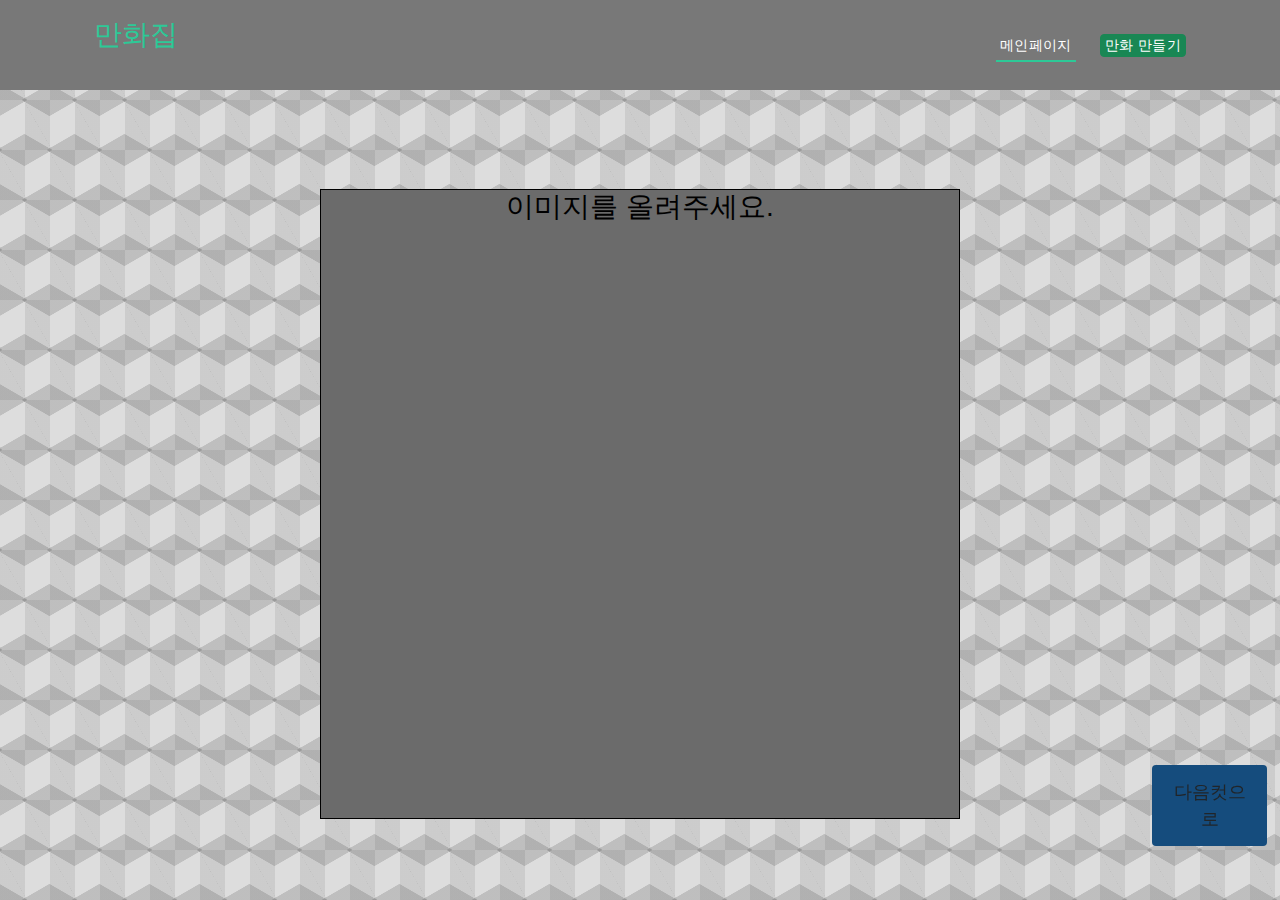
<file: src/main/resources/templates/cartoonMakePage.html>
<!DOCTYPE html>
<html lang="kr">
<head>
    <meta charset="UTF-8">

    <title>창작하는 곳</title>
    <link href="../static/assets/css/cartoonMake.css" rel="stylesheet">
    <link href="https://cdn.jsdelivr.net/npm/bootstrap@5.0.2/dist/css/bootstrap.min.css" rel="stylesheet">


    <!-- Vendor CSS Files -->
    <link href="../static/assets/vendor/aos/aos.css" rel="stylesheet">
    <link href="../static/assets/vendor/bootstrap/css/bootstrap.min.css" rel="stylesheet">
    <link href="../static/assets/vendor/bootstrap-icons/bootstrap-icons.css" rel="stylesheet">
    <link href="../static/assets/vendor/boxicons/css/boxicons.min.css" rel="stylesheet">
    <link href="../static/assets/vendor/glightbox/css/glightbox.min.css" rel="stylesheet">
    <link href="../static/assets/vendor/swiper/swiper-bundle.min.css" rel="stylesheet">

    <!-- Template Main CSS File -->
    <link href="../static/assets/css/style.css" rel="stylesheet">

</head>
<body>

<!-- ======= Header ======= -->
<header id="header" class="fixed-top d-flex align-items-center header-transparent">
    <div class="container d-flex justify-content-between align-items-center">

        <div id="logo">
            <a href="/main"><h3>만화집</h3></a>
            <!-- Uncomment below if you prefer to use a text logo -->
            <!--<h1><a href="index.html">Regna</a></h1>-->
        </div>

        <nav id="navbar" class="navbar">
            <ul>
                <li><a class="nav-link scrollto active" href="/main">메인페이지</a></li>
                <li><a class="nav-link scrollto btn btn-success" href="/cartoon/create">만화 만들기</a></li>
            </ul>
        </nav>

    </div>
</header><!-- End Header -->
<section id="createCut" class="make">
    <div class="backgroundImg" id="background">
        <h3 id="insertHelper" style="text-align: center;" class="text-black">이미지를 올려주세요.</h3>
    </div>
    <div onclick="nextCut()" class="nextButton">
        <button class="btn " style="height: inherit;width: inherit;background:#154c7d;font-size: large;" id="nextButton">다음컷으로</button>
    </div>
</section>
<div id="contextmenu" class="custom-context-menu" style="display: none;">
    <ul>
        <li onclick="createObject('nomal')">일반 말풍선</li>
        <li onclick="createObject('imagination')">상상 말풍선</li>
        <li onclick="createObject('surprised')">놀람 말풍선</li>
        <li onclick="createObject('boom')">폭발 말풍선</li>
    </ul>
</div>
<div style="height: 200px;width: 500px; background: #b8e48e; border-radius: 10px; z-index: 6;position: absolute;top: 50%; left: 50%; transform: translate(-50%,-50%); border: solid"
     class="flex-lg-12" id="ro" hidden>
    <input type="text" placeholder="제목을 입력하세요" id="title">
    <button class="btn-primary"
            style="height: 75px;width: 150px; position: absolute; top : 50% ;left: 50%;transform: translate(-50%,-50%); border-radius: 20px;font-size: 24px"
            onclick="sendTitle()">전송
    </button>
</div>

</div>

<script src="../static/assets/js/main.js"></script>
<script src="../static/assets/js/cartoonMakeIndex.js"></script>

<!-- Vendor JS Files -->
<script src="../static/assets/vendor/purecounter/purecounter.js"></script>
<script src="../static/assets/vendor/aos/aos.js"></script>
<script src="../static/assets/vendor/bootstrap/js/bootstrap.bundle.min.js"></script>
<script src="../static/assets/vendor/glightbox/js/glightbox.min.js"></script>
<script src="../static/assets/vendor/isotope-layout/isotope.pkgd.min.js"></script>
<script src="../static/assets/vendor/swiper/swiper-bundle.min.js"></script>
<script src="../static/assets/vendor/php-email-form/validate.js"></script>

<!-- Template Main JS File -->

</body>
</html>
</file>
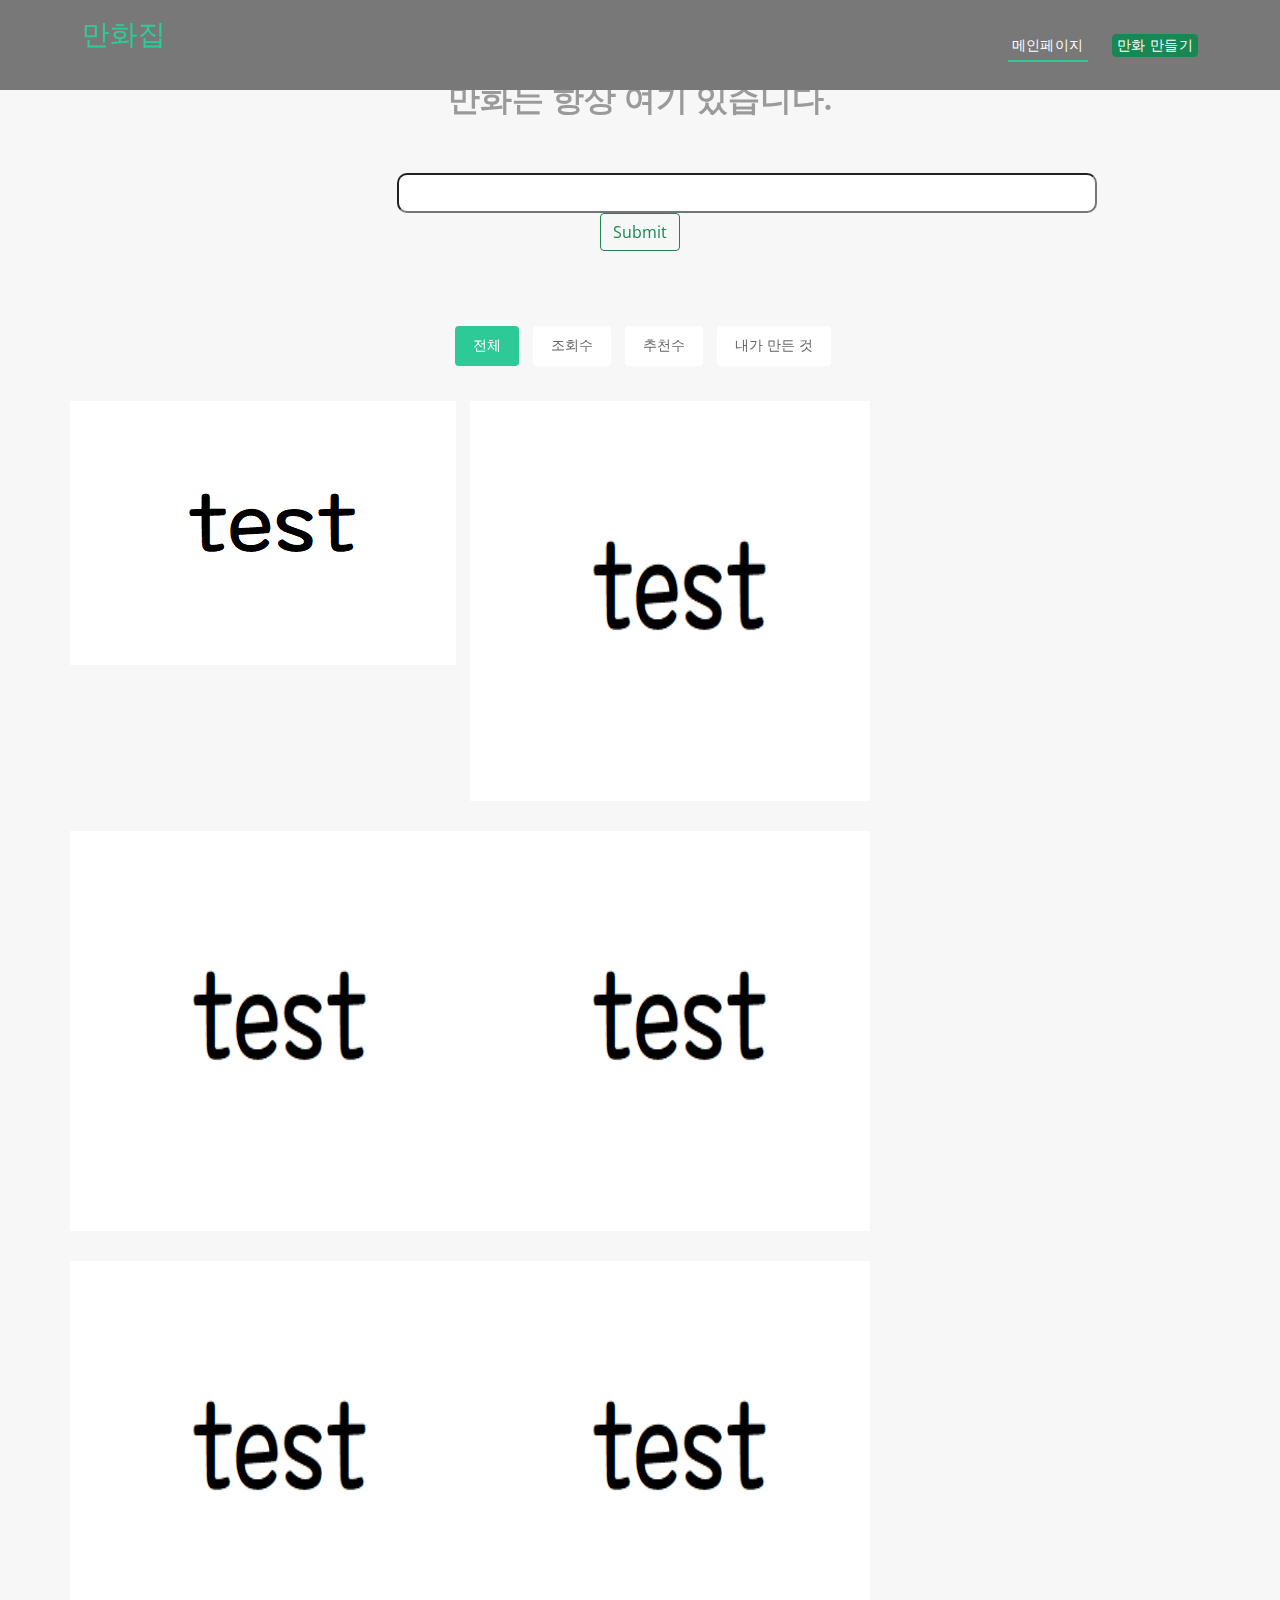
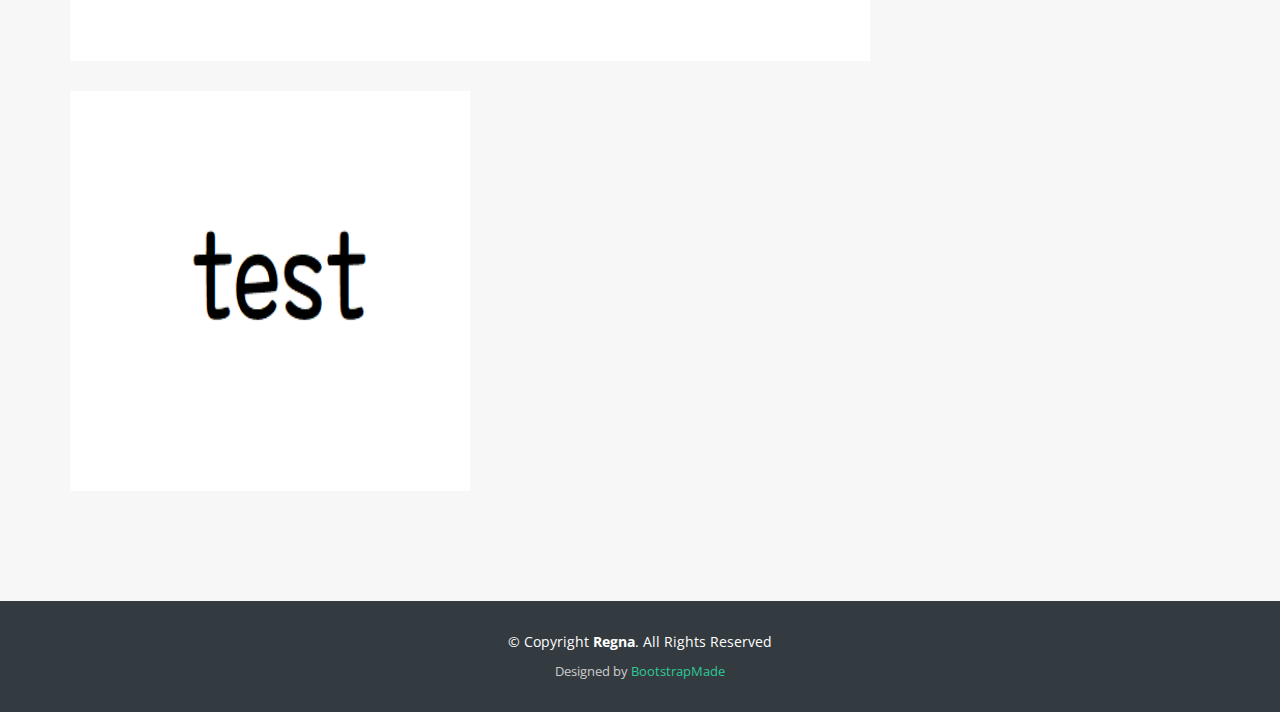
<file: src/main/resources/templates/list.html>
<!DOCTYPE html>
<html lang="en">

<head>
    <meta charset="utf-8">
    <meta content="width=device-width, initial-scale=1.0" name="viewport">

    <title>만화 리스트</title>
    <meta content="" name="description">
    <meta content="" name="keywords">

    <!-- Favicons -->
    <link href="assets/img/favicon.png" rel="icon">
    <link href="assets/img/apple-touch-icon.png" rel="apple-touch-icon">

    <!-- Google Fonts -->
    <link href="https://fonts.googleapis.com/css?family=Open+Sans:300,300i,400,400i,700,700i|Poppins:300,400,500,700" rel="stylesheet">

    <!-- Vendor CSS Files -->
    <link href="../static/assets/vendor/aos/aos.css" rel="stylesheet">
    <link href="../static/assets/vendor/bootstrap/css/bootstrap.min.css" rel="stylesheet">
    <link href="../static/assets/vendor/bootstrap-icons/bootstrap-icons.css" rel="stylesheet">
    <link href="../static/assets/vendor/boxicons/css/boxicons.min.css" rel="stylesheet">
    <link href="../static/assets/vendor/glightbox/css/glightbox.min.css" rel="stylesheet">
    <link href="../static/assets/vendor/swiper/swiper-bundle.min.css" rel="stylesheet">
    <!-- Template Main CSS File -->
    <link href="../static/assets/css/style.css" rel="stylesheet">

    <!-- =======================================================
    * Template Name: Regna - v4.9.1
    * Template URL: https://bootstrapmade.com/regna-bootstrap-onepage-template/
    * Author: BootstrapMade.com
    * License: https://bootstrapmade.com/license/
    ======================================================== -->
</head>

<body>
<header id="header" class="fixed-top d-flex align-items-center header-transparent">
    <div class="container d-flex justify-content-between align-items-center">

        <div id="logo">
            <a href="/main"><h3>만화집</h3></a>
            <!-- Uncomment below if you prefer to use a text logo -->
            <!--<h1><a href="index.html">Regna</a></h1>-->
        </div>

        <nav id="navbar" class="navbar">
            <ul>
                <li><a class="nav-link scrollto active" href="/main">메인페이지</a></li>
                <li><a class="nav-link scrollto btn btn-success" href="/cartoon/create">만화 만들기</a></li>
            </ul>
        </nav>

    </div>
</header>
    <!-- ======= Portfolio Section ======= -->
    <section id="portfolio" class="portfolio">
        <div class="container" data-aos="fade-up">
            <div class="section-header">
                <h2 class="section-title" style="padding-bottom: 50px ;opacity: 0.4; font-family: a허상명조M; ">만화는 항상 여기 있습니다.</h2>
                <form method="get" action="/cartoon/search">
                    <input type="text" style="border-radius: 10px; width: 700px ;height: 40px ; transform: translate(45%,0);  " id = "keyword" name="search">
                    <div style="text-align: center;">
                    <input type="submit" class="btn btn-outline-success">
                    </div>
                </form>
            </div>

            <div class="row" data-aos="fade-up" data-aos-delay="100" style="padding-top: 75px">
                <div class="col-lg-12 d-flex justify-content-center">
                    <ul id="portfolio-flters">
                        <li data-filter="*" class="filter-active">전체</li>
                        <li data-filter=".filter-app">조회수</li>
                        <li data-filter=".filter-card">추천수</li>
                        <li data-filter=".filter-web">내가 만든 것</li>
                    </ul>
                </div>
            </div>

            <div class="row portfolio-container" data-aos="fade-up" data-aos-delay="200">
                <div id = "realboardblock">
                    <div class="col-lg-4 col-md-6 portfolio-item filter-app" style="width: 400px; height: 400px" th:each = "boardn : ${board}">
                        <a th:href = "@{|/cartoon/viewer/${boardn.getFilename()}|}">
                            <img src="../static/assets/img/test.PNG" class="img-fluid" style="height: inherit;width: inherit;">
                        </a>
                        <div class="portfolio-info">
                            <h4 th:text="${boardn.getBoardTitle()}"></h4>
                            <a href="../static/assets/img/test.PNG" data-gallery="portfolioGallery" class="portfolio-lightbox preview-link" title="App 1"><i class="bx bx-plus"></i></a>
                            <a href="portfolio-details.html" class="details-link" title="More Details"><i class="bx bx-link"></i></a>
                        </div>
                    </div>
                </div>
                <div id="exampleblock">
                <div class="col-lg-4 col-md-6 portfolio-item filter-app" style="width: 400px; height: 400px">
                    <img src="../static/assets/img/test.PNG" class="img-fluid" style="height: inherit;width: inherit;">
                    <div class="portfolio-info">
                        <h4>그는 이렇게 말했다</h4>

                        <a href="../static/assets/img/test.PNG" data-gallery="portfolioGallery" class="portfolio-lightbox preview-link" title="App 1"><i class="bx bx-plus"></i></a>
                        <a href="portfolio-details.html" class="details-link" title="More Details"><i class="bx bx-link"></i></a>
                    </div>
                </div>

                <div class="col-lg-4 col-md-6 portfolio-item filter-web" style="width: 400px; height: 400px">
                    <img src="../static/assets/img/test.PNG" class="img-fluid" alt="" style="height: inherit;width: inherit;">
                    <div class="portfolio-info">
                        <h4>무제</h4>

                        <a href="" data-gallery="portfolioGallery" class="portfolio-lightbox preview-link" title="Web 3"><i class="bx bx-plus"></i></a>
                        <a href="portfolio-details.html" class="details-link" title="More Details"><i class="bx bx-link"></i></a>
                    </div>
                </div>

                <div class="col-lg-4 col-md-6 portfolio-item filter-app" style="width: 400px; height: 400px">
                    <img src="../static/assets/img/test.PNG" class="img-fluid" alt="" style="height: inherit;width: inherit;">
                    <div class="portfolio-info">
                        <h4>나 오늘...</h4>

                        <a href="assets/img/portfolio/portfolio-3.jpg" data-gallery="portfolioGallery" class="portfolio-lightbox preview-link" title="App 2"><i class="bx bx-plus"></i></a>
                        <a href="portfolio-details.html" class="details-link" title="More Details"><i class="bx bx-link"></i></a>
                    </div>
                </div>

                <div class="col-lg-4 col-md-6 portfolio-item filter-card" style="width: 400px; height: 400px">
                    <img src="../static/assets/img/test.PNG" class="img-fluid" alt="" style="height: inherit;width: inherit;">
                    <div class="portfolio-info">
                        <h4>쉽게살아</h4>

                        <a href="assets/img/portfolio/portfolio-4.jpg" data-gallery="portfolioGallery" class="portfolio-lightbox preview-link" title="Card 2"><i class="bx bx-plus"></i></a>
                        <a href="portfolio-details.html" class="details-link" title="More Details"><i class="bx bx-link"></i></a>
                    </div>
                </div>

                <div class="col-lg-4 col-md-6 portfolio-item filter-web" style="width: 400px; height: 400px">
                    <img src="../static/assets/img/test.PNG" class="img-fluid" alt="" style="height: inherit;width: inherit;">
                    <div class="portfolio-info">
                        <h4>사진 잘찍는법</h4>

                        <a href="assets/img/portfolio/portfolio-5.jpg" data-gallery="portfolioGallery" class="portfolio-lightbox preview-link" title="Web 2"><i class="bx bx-plus"></i></a>
                        <a href="portfolio-details.html" class="details-link" title="More Details"><i class="bx bx-link"></i></a>
                    </div>
                </div>

                <div class="col-lg-4 col-md-6 portfolio-item filter-app" style="width: 400px; height: 400px">
                    <img src="../static/assets/img/test.PNG" class="img-fluid" alt="" style="height: inherit;width: inherit;">
                    <div class="portfolio-info">
                        <h4>이 세상에..</h4>
                        <a href="assets/img/portfolio/portfolio-6.jpg" data-gallery="portfolioGallery" class="portfolio-lightbox preview-link" title="App 3"><i class="bx bx-plus"></i></a>
                        <a href="portfolio-details.html" class="details-link" title="More Details"><i class="bx bx-link"></i></a>
                    </div>
                </div>
            </div>

        </div>

        </div>
    </section><!-- End Portfolio Section -->



<!-- ======= Footer ======= -->
<footer id="footer">
    <div class="footer-top">
        <div class="container">

        </div>
    </div>

    <div class="container">
        <div class="copyright">
            &copy; Copyright <strong>Regna</strong>. All Rights Reserved
        </div>
        <div class="credits">
            <!--
            All the links in the footer should remain intact.
            You can delete the links only if you purchased the pro version.
            Licensing information: https://bootstrapmade.com/license/
            Purchase the pro version with working PHP/AJAX contact form: https://bootstrapmade.com/buy/?theme=Regna
          -->
            Designed by <a href="https://bootstrapmade.com/">BootstrapMade</a>
        </div>
    </div>
</footer><!-- End Footer -->

<a href="#" class="back-to-top d-flex align-items-center justify-content-center"><i class="bi bi-arrow-up-short"></i></a>

<!-- Vendor JS Files -->
<script src="../static/assets/vendor/purecounter/purecounter.js"></script>
<script src="../static/assets/vendor/aos/aos.js"></script>
<script src="../static/assets/vendor/bootstrap/js/bootstrap.bundle.min.js"></script>
<script src="../static/assets/vendor/glightbox/js/glightbox.min.js"></script>
<script src="../static/assets/vendor/isotope-layout/isotope.pkgd.min.js"></script>
<script src="../static/assets/vendor/swiper/swiper-bundle.min.js"></script>
<script src="../static/assets/vendor/php-email-form/validate.js"></script>

<!-- Template Main JS File -->
<script src="../static/assets/js/main.js"></script>

</body>

</html>
</file>
<file: src/main/resources/static/assets/css/cartoonMake.css>
html, body { height: 100%; }

.custom-context-menu {
    position: absolute;
    box-sizing: border-box;
    min-height: 100px;
    min-width: 200px;
    background-color: #ffffff;
    box-shadow: 0 0 1px 2px lightgrey;
}

.custom-context-menu ul {
    list-style: none;
    padding: 0;
    background-color: transparent;
}

.custom-context-menu li {
    padding: 3px 5px;
    cursor: pointer;


}

.custom-context-menu li:hover {
    background-color: #f0f0f0;
}
.make{
    height: 100%;
    width: 100%;
    background-color: rgba(85, 85, 85, 0.2);
    background-image: linear-gradient(30deg, rgba(68, 68, 68, 0.2) 12%, transparent 12.5%, transparent 87%, rgba(68, 68, 68, 0.2) 87.5%, rgba(68, 68, 68, 0.2)),
    linear-gradient(150deg, rgba(68, 68, 68, 0.2) 12%, transparent 12.5%, transparent 87%, rgba(68, 68, 68, 0.2) 87.5%, rgba(68, 68, 68, 0.2)),
    linear-gradient(30deg, rgba(68, 68, 68, 0.2) 12%, transparent 12.5%, transparent 87%, rgba(68, 68, 68, 0.2)87.5%, rgba(68, 68, 68, 0.2)),
    linear-gradient(150deg, rgba(68, 68, 68, 0.2) 12%, transparent 12.5%, transparent 87%, rgba(68, 68, 68, 0.2) 87.5%, rgba(68, 68, 68, 0.2)),
    linear-gradient(60deg, rgba(136, 136, 136, 0.2) 25%, transparent 25.5%, transparent 75%,rgba(136, 136, 136, 0.2) 75%, rgba(136, 136, 136, 0.2)),
    linear-gradient(60deg, rgba(136, 136, 136, 0.2) 25%, transparent 25.5%, transparent 75%, rgba(136, 136, 136, 0.2) 75%, rgba(136, 136, 136, 0.2));
    background-position: 0 0, 0 0, 25px 50px, 25px 50px, 0 0, 25px 50px;
    background-size: 50px 100px;

}


.cimg{
    height : inherit;
    width : inherit;
    position : absolute;

}

.ctextarea{
    position : absolute;
    z-Index : 5;
    height :50%;
    width : 50%;
    background-color : transparent;
    border : none;
    text-align: center;
    transform: translate(50%,90%);

    resize: none;

}
.ctextarea:focus{
    outline: none;
    align-content: center;
    align-items: center;

}

.backgroundImg{
    width: 50%;
    height: 70%;
    justify-content: center;
    background-color: #6b6b6b;
    transform: translate(50%,30%);
    border: 1px solid black;
}

.nextButton{
    position: fixed;
    width: 30%;
    height: 30%;
    transform: translate(300%,50%);
}

input {
    width: 450px;
    height: 32px;
    font-size: 15px;
    border: 0;
    border-radius: 15px;
    outline: none;
    padding-left: 10px;
    background-color: rgb(233, 233, 233);
    text-align: center;
    transform: translate(5%,0);
}
</file>
<file: src/main/resources/static/assets/css/style.css>
/**
* Template Name: Regna - v4.7.0
* Template URL: https://bootstrapmade.com/regna-bootstrap-onepage-template/
* Author: BootstrapMade.com
* License: https://bootstrapmade.com/license/
*/

/*--------------------------------------------------------------
# General
--------------------------------------------------------------*/
body {
  background: #fff;
  color: #666666;
  font-family: "Open Sans", sans-serif;
}

a {
  color: #2dc997;
  text-decoration: none;
}

a:hover, a:active, a:focus {
  color: #2dca98;
  outline: none;
  text-decoration: none;
}

p {
  padding: 0;
  margin: 0 0 30px 0;
}

h1, h2, h3, h4, h5, h6 {
  font-family: "Poppins", sans-serif;
  font-weight: 400;
  margin: 0 0 20px 0;
  padding: 0;
}

/*--------------------------------------------------------------
# Back to top button
--------------------------------------------------------------*/
.back-to-top {
  position: fixed;
  visibility: hidden;
  opacity: 0;
  right: 15px;
  bottom: 15px;
  z-index: 996;
  background: #2dc997;
  width: 40px;
  height: 40px;
  border-radius: 4px;
  transition: all 0.4s;
}
.back-to-top i {
  font-size: 28px;
  color: #fff;
  line-height: 0;
}
.back-to-top:hover {
  background: #49d6a9;
  color: #fff;
}
.back-to-top.active {
  visibility: visible;
  opacity: 1;
}

/*--------------------------------------------------------------
# Disable AOS delay on mobile
--------------------------------------------------------------*/
@media screen and (max-width: 768px) {
  [data-aos-delay] {
    transition-delay: 0ms !important;
  }
}
/*--------------------------------------------------------------
# Header
--------------------------------------------------------------*/
#header {
  height: 90px;
  transition: all 0.5s;
  z-index: 997;
  background: rgba(120, 120, 120, 1);
}
#header #logo h1 {
  font-size: 32px;
  margin: 0;
  line-height: 1;
  font-family: "Poppins", sans-serif;
  font-weight: 700;
  letter-spacing: 3px;
  text-transform: uppercase;
}
#header #logo h1 a, #header #logo h1 a:hover {
  color: #fff;
}
#header #logo img {
  padding: 0;
  margin: 0;
}
#header.header-transparent {
  background: rgba(120, 120, 120, 1);
}
#header.header-scrolled {
  background: rgba(120, 120, 120, 1);
  height: 70px;
  transition: all 0.5s;
}

.scrolled-offset {
  margin-top: 70px;
}

/*--------------------------------------------------------------
# Navigation Menu
--------------------------------------------------------------*/
/**
* Desktop Navigation 
*/
.navbar {
  padding: 0;
}
.navbar ul {
  margin: 0;
  padding: 0;
  display: flex;
  list-style: none;
  align-items: center;
}
.navbar li {
  position: relative;
}
.navbar > ul > li {
  white-space: nowrap;
  padding: 10px 0 10px 24px;
}
.navbar a, .navbar a:focus {
  display: flex;
  align-items: center;
  justify-content: space-between;
  font-family: "Poppins", sans-serif;
  color: #fff;
  font-size: 14px;
  padding: 0 4px;
  white-space: nowrap;
  transition: 0.3s;
  letter-spacing: 0.4px;
  position: relative;
  text-transform: uppercase;
}
.navbar a i, .navbar a:focus i {
  font-size: 12px;
  line-height: 0;
  margin-left: 5px;
}
.navbar > ul > li > a:before {
  content: "";
  position: absolute;
  width: 100%;
  height: 2px;
  bottom: -6px;
  left: 0;
  background-color: #2dc997;
  visibility: hidden;
  transform: scaleX(0);
  transition: all 0.3s ease-in-out 0s;
}
.navbar a:hover:before, .navbar li:hover > a:before, .navbar .active:before {
  visibility: visible;
  transform: scaleX(1);
}
.navbar a:hover, .navbar .active, .navbar .active:focus, .navbar li:hover > a {
  color: #fff;
}
.navbar .dropdown ul {
  display: block;
  position: absolute;
  left: 24px;
  top: calc(100% + 30px);
  margin: 0;
  padding: 10px 0;
  z-index: 99;
  opacity: 0;
  visibility: hidden;
  background: #fff;
  box-shadow: 0px 0px 30px rgba(127, 137, 161, 0.25);
  transition: 0.3s;
}
.navbar .dropdown ul li {
  min-width: 200px;
}
.navbar .dropdown ul a {
  padding: 10px 20px;
  font-size: 14px;
  text-transform: none;
  color: #666666;
}
.navbar .dropdown ul a i {
  font-size: 12px;
}
.navbar .dropdown ul a:hover, .navbar .dropdown ul .active:hover, .navbar .dropdown ul li:hover > a {
  color: #2dc997;
}
.navbar .dropdown:hover > ul {
  opacity: 1;
  top: 100%;
  visibility: visible;
}
.navbar .dropdown .dropdown ul {
  top: 0;
  left: calc(100% - 30px);
  visibility: hidden;
}
.navbar .dropdown .dropdown:hover > ul {
  opacity: 1;
  top: 0;
  left: 100%;
  visibility: visible;
}
@media (max-width: 1366px) {
  .navbar .dropdown .dropdown ul {
    left: -90%;
  }
  .navbar .dropdown .dropdown:hover > ul {
    left: -100%;
  }
}

/**
* Mobile Navigation 
*/
.mobile-nav-toggle {
  color: #fff;
  font-size: 28px;
  cursor: pointer;
  display: none;
  line-height: 0;
  transition: 0.5s;
}

@media (max-width: 991px) {
  .mobile-nav-toggle {
    display: block;
  }

  .navbar ul {
    display: none;
  }
}
.navbar-mobile {
  position: fixed;
  overflow: hidden;
  top: 0;
  right: 0;
  left: 0;
  bottom: 0;
  background: rgba(77, 77, 77, 0.9);
  transition: 0.3s;
  z-index: 999;
}
.navbar-mobile .mobile-nav-toggle {
  position: absolute;
  top: 15px;
  right: 15px;
}
.navbar-mobile ul {
  display: block;
  position: absolute;
  top: 55px;
  right: 15px;
  bottom: 15px;
  left: 15px;
  padding: 10px 0;
  background-color: #fff;
  overflow-y: auto;
  transition: 0.3s;
}
.navbar-mobile > ul > li {
  padding: 0;
}
.navbar-mobile a:hover:before, .navbar-mobile li:hover > a:before, .navbar-mobile .active:before {
  visibility: hidden;
}
.navbar-mobile a, .navbar-mobile a:focus {
  padding: 10px 20px;
  font-size: 15px;
  color: #666666;
}
.navbar-mobile a:hover, .navbar-mobile .active, .navbar-mobile li:hover > a {
  color: #2dc997;
}
.navbar-mobile .getstarted, .navbar-mobile .getstarted:focus {
  margin: 15px;
}
.navbar-mobile .dropdown ul {
  position: static;
  display: none;
  margin: 10px 20px;
  padding: 10px 0;
  z-index: 99;
  opacity: 1;
  visibility: visible;
  background: #fff;
  box-shadow: 0px 0px 30px rgba(127, 137, 161, 0.25);
}
.navbar-mobile .dropdown ul li {
  min-width: 200px;
}
.navbar-mobile .dropdown ul a {
  padding: 10px 20px;
}
.navbar-mobile .dropdown ul a i {
  font-size: 12px;
}
.navbar-mobile .dropdown ul a:hover, .navbar-mobile .dropdown ul .active:hover, .navbar-mobile .dropdown ul li:hover > a {
  color: #2dc997;
}
.navbar-mobile .dropdown > .dropdown-active {
  display: block;
}

/*--------------------------------------------------------------
# Hero Section
--------------------------------------------------------------*/
#hero {
  width: 100%;
  height: 100vh;


  position: relative;
}
@media (min-width: 1024px) {
  #hero {
    background-attachment: fixed;
  }
}
#hero:before {
  content: "";
  background: rgba(0, 0, 0, 0);
  position: absolute;
  bottom: 0;
  top: 0;
  left: 0;
  right: 0;
}
#hero .hero-container {
  position: absolute;
  bottom: 0;
  top: 0;
  left: 0;
  right: 0;
  display: flex;
  justify-content: center;
  align-items: center;
  flex-direction: column;
  text-align: center;
}
#hero h1 {
  margin: 30px 0 10px 0;
  font-size: 48px;
  font-weight: 700;
  line-height: 56px;
  text-transform: uppercase;
  color: #000000;
}
@media (max-width: 768px) {
  #hero h1 {
    font-size: 28px;
    line-height: 36px;
  }
}
#hero h2 {
  color: #000000;
  margin-bottom: 50px;
  font-size: 24px;
}
@media (max-width: 768px) {
  #hero h2 {
    font-size: 18px;
    line-height: 24px;
    margin-bottom: 30px;
  }
}
#hero .btn-get-started {
  font-family: "Poppins", sans-serif;
  text-transform: uppercase;
  font-weight: 500;
  font-size: 16px;
  letter-spacing: 1px;
  display: inline-block;
  padding: 8px 28px;
  border-radius: 50px;
  transition: 0.5s;
  margin: 10px;
  border: 2px solid #000000;
  color: #000000;
}
#hero .btn-get-started:hover {
  background: #ffffff;
  border: 2px solid #ffffff;

}

/*--------------------------------------------------------------
# Sections
--------------------------------------------------------------*/
section {
  overflow: hidden;
}

/* Sections Header
--------------------------------*/
.section-header .section-title {
  font-size: 32px;
  color: #111;
  text-transform: uppercase;
  text-align: center;
  font-weight: 700;
  margin-bottom: 5px;
}
.section-header .section-description {
  text-align: center;
  padding-bottom: 40px;
  color: #999;
}

/*--------------------------------------------------------------
# Breadcrumbs
--------------------------------------------------------------*/
.breadcrumbs {
  padding: 20px 0;
  background-color: whitesmoke;
  min-height: 40px;
  margin-top: 92px;
}
.breadcrumbs h2 {
  font-size: 24px;
  font-weight: 300;
  margin: 0;
}
@media (max-width: 992px) {
  .breadcrumbs h2 {
    margin: 0 0 10px 0;
  }
}
.breadcrumbs ol {
  display: flex;
  flex-wrap: wrap;
  list-style: none;
  padding: 0;
  margin: 0;
  font-size: 14px;
}
.breadcrumbs ol li + li {
  padding-left: 10px;
}
.breadcrumbs ol li + li::before {
  display: inline-block;
  padding-right: 10px;
  color: #6c757d;
  content: "/";
}
@media (max-width: 768px) {
  .breadcrumbs .d-flex {
    display: block !important;
  }
  .breadcrumbs ol {
    display: block;
  }
  .breadcrumbs ol li {
    display: inline-block;
  }
}

/* About Us Section
--------------------------------*/
#about {
  background: #fff;
  padding: 80px 0;
}
#about .about-container .background {
  min-height: 300px;
  background: url(../img/about-img.jpg) center top no-repeat;
  margin-bottom: 10px;
}
#about .about-container .content {
  background: #fff;
}
#about .about-container .title {
  color: #333;
  font-weight: 700;
  font-size: 32px;
}
@media (max-width: 768px) {
  #about .about-container .title {
    padding-top: 15px;
  }
}
#about .about-container p {
  line-height: 26px;
}
#about .about-container p:last-child {
  margin-bottom: 0;
}
#about .about-container .icon-box {
  background: #fff;
  background-size: cover;
  padding: 0 0 30px 0;
}
#about .about-container .icon-box .icon {
  float: left;
  background: #fff;
  width: 64px;
  height: 64px;
  display: flex;
  justify-content: center;
  align-items: center;
  flex-direction: column;
  text-align: center;
  border-radius: 50%;
  border: 2px solid #2dc997;
}
#about .about-container .icon-box .icon i {
  color: #2dc997;
  font-size: 24px;
  line-height: 0;
}
#about .about-container .icon-box .title {
  margin-left: 80px;
  font-weight: 500;
  margin-bottom: 5px;
  font-size: 18px;
  text-transform: uppercase;
}
#about .about-container .icon-box .title a {
  color: #111;
}
#about .about-container .icon-box .description {
  margin-left: 80px;
  line-height: 24px;
  font-size: 14px;
}

/* Facts Section
--------------------------------*/
#facts {
  background: #f7f7f7;
  padding: 80px 0 60px 0;
}
#facts .counters span {
  font-size: 48px;
  display: block;
  color: #2dc997;
}
#facts .counters p {
  padding: 0;
  margin: 0 0 20px 0;
  font-family: "Poppins", sans-serif;
  font-size: 14px;
}

/* Services Section
--------------------------------*/
#services {
  background: #fff;
  background-size: cover;
  padding: 80px 0 60px 0;
}
#services .box {
  padding: 50px 20px;
  margin-bottom: 50px;
  text-align: center;
  border: 1px solid #e6e6e6;
  height: 200px;
  position: relative;
  background: #fafafa;
}
#services .icon {
  position: absolute;
  top: -36px;
  left: calc(50% - 36px);
  transition: 0.2s;
  border-radius: 50%;
  border: 6px solid #fff;
  display: flex;
  justify-content: center;
  align-items: center;
  flex-direction: column;
  text-align: center;
  width: 72px;
  height: 72px;
  background: #2dc997;
}
#services .icon a {
  display: inline-block;
}
#services .icon i {
  color: #fff;
  font-size: 24px;
  line-height: 0;
}
#services .box:hover .icon {
  background: #fff;
  border: 2px solid #2dc997;
}
#services .box:hover .icon i {
  color: #2dc997;
}
#services .box:hover .icon a {
  color: #2dc997;
}
#services .title {
  font-weight: 700;
  font-size: 18px;
  margin-bottom: 15px;
  text-transform: uppercase;
}
#services .title a {
  color: #111;
}
#services .description {
  font-size: 14px;
  line-height: 24px;
}

/* Call To Action Section
--------------------------------*/
#call-to-action {
  background: linear-gradient(rgba(0, 0, 0, 0.6), rgba(0, 0, 0, 0.6)), url(../img/call-to-action-bg.jpg) fixed center center;
  background-size: cover;
  padding: 80px 0;
}
@media (max-width: 1024px) {
  #call-to-action {
    background-attachment: scroll;
  }
}
#call-to-action .cta-title {
  color: #fff;
  font-size: 28px;
  font-weight: 700;
}
#call-to-action .cta-text {
  color: #fff;
}
@media (min-width: 769px) {
  #call-to-action .cta-btn-container {
    display: flex;
    align-items: center;
    justify-content: flex-end;
  }
}
#call-to-action .cta-btn {
  font-family: "Poppins", sans-serif;
  text-transform: uppercase;
  font-weight: 500;
  font-size: 16px;
  letter-spacing: 1px;
  display: inline-block;
  padding: 8px 30px;
  border-radius: 50px;
  transition: 0.5s;
  margin: 10px;
  border: 2px solid #fff;
  color: #fff;
}
#call-to-action .cta-btn:hover {
  background: #2dc997;
  border: 2px solid #2dc997;
}

/* Portfolio Section
--------------------------------*/
#portfolio {
  background: #f7f7f7;
  padding: 80px 0;
}
#portfolio #portfolio-flters {
  padding: 0;
  margin: 0 auto 25px auto;
  list-style: none;
  text-align: center;
  border-radius: 50px;
}
#portfolio #portfolio-flters li {
  cursor: pointer;
  display: inline-block;
  padding: 12px 18px 14px 18px;
  font-size: 14px;
  font-weight: 500;
  line-height: 1;
  color: #666666;
  margin: 0 5px 10px 5px;
  transition: all ease-in-out 0.3s;
  background: white;
  border-radius: 4px;
}
#portfolio #portfolio-flters li:hover, #portfolio #portfolio-flters li.filter-active {
  color: #fff;
  background: #2dc997;
}
#portfolio #portfolio-flters li:last-child {
  margin-right: 0;
}
#portfolio .portfolio-item {
  margin-bottom: 30px;
  overflow: hidden;
}
#portfolio .portfolio-item img {
  position: relative;
  top: 0;
  transition: all 0.6s cubic-bezier(0.645, 0.045, 0.355, 1);
}
#portfolio .portfolio-item .portfolio-info {
  opacity: 0;
  position: absolute;
  left: 12px;
  right: 12px;
  bottom: -50px;
  z-index: 3;
  transition: all ease-in-out 0.3s;
  background: #2dc997;
  padding: 15px 20px;
}
#portfolio .portfolio-item .portfolio-info h4 {
  font-size: 18px;
  color: #fff;
  font-weight: 600;
}
#portfolio .portfolio-item .portfolio-info p {
  color: #fff;
  font-size: 14px;
  margin-bottom: 0;
}
#portfolio .portfolio-item .portfolio-info .preview-link, #portfolio .portfolio-item .portfolio-info .details-link {
  position: absolute;
  right: 50px;
  font-size: 24px;
  top: calc(50% - 18px);
  color: white;
  transition: ease-in-out 0.3s;
}
#portfolio .portfolio-item .portfolio-info .preview-link:hover, #portfolio .portfolio-item .portfolio-info .details-link:hover {
  color: #a4ebd4;
}
#portfolio .portfolio-item .portfolio-info .details-link {
  right: 15px;
}
#portfolio .portfolio-item:hover img {
  top: -30px;
}
#portfolio .portfolio-item:hover .portfolio-info {
  opacity: 1;
  bottom: 0;
}

/*--------------------------------------------------------------
# Portfolio Details
--------------------------------------------------------------*/
.portfolio-details {
  padding-top: 40px;
}
.portfolio-details .portfolio-details-slider img {
  width: 100%;
}
.portfolio-details .portfolio-details-slider .swiper-pagination {
  margin-top: 20px;
  position: relative;
}
.portfolio-details .portfolio-details-slider .swiper-pagination .swiper-pagination-bullet {
  width: 12px;
  height: 12px;
  background-color: #fff;
  opacity: 1;
  border: 1px solid #2dc997;
}
.portfolio-details .portfolio-details-slider .swiper-pagination .swiper-pagination-bullet-active {
  background-color: #2dc997;
}
.portfolio-details .portfolio-info {
  padding: 30px;
  box-shadow: 0px 0 30px rgba(102, 102, 102, 0.08);
}
.portfolio-details .portfolio-info h3 {
  font-size: 22px;
  font-weight: 700;
  margin-bottom: 20px;
  padding-bottom: 20px;
  border-bottom: 1px solid #eee;
}
.portfolio-details .portfolio-info ul {
  list-style: none;
  padding: 0;
  font-size: 15px;
}
.portfolio-details .portfolio-info ul li + li {
  margin-top: 10px;
}
.portfolio-details .portfolio-description {
  padding-top: 30px;
}
.portfolio-details .portfolio-description h2 {
  font-size: 26px;
  font-weight: 700;
  margin-bottom: 20px;
}
.portfolio-details .portfolio-description p {
  padding: 0;
}

/* Team Section
--------------------------------*/
#team {
  background: #fff;
  padding: 80px 0 60px 0;
}
#team .member {
  text-align: center;
  margin-bottom: 20px;
}
#team .member .pic {
  margin-bottom: 15px;
  overflow: hidden;
  height: 260px;
}
#team .member .pic img {
  max-width: 100%;
}
#team .member h4 {
  font-weight: 700;
  margin-bottom: 2px;
  font-size: 18px;
}
#team .member span {
  font-style: italic;
  display: block;
  font-size: 13px;
}
#team .member .social {
  margin-top: 15px;
}
#team .member .social a {
  color: #b3b3b3;
}
#team .member .social a:hover {
  color: #2dc997;
}
#team .member .social i {
  font-size: 18px;
  margin: 0 2px;
}

/* Contact Section
--------------------------------*/
#contact {
  background: #f7f7f7;
  padding: 80px 0 40px 0;
}
#contact #google-map {
  height: 300px;
  margin-bottom: 20px;
}
#contact .info {
  color: #333333;
}
#contact .info i {
  font-size: 32px;
  color: #2dc997;
  float: left;
  line-height: 0;
}
#contact .info p {
  padding: 0 0 10px 50px;
  margin-bottom: 20px;
  line-height: 22px;
  font-size: 14px;
}
#contact .info .email p {
  padding-top: 5px;
}
#contact .social-links {
  padding: 20px 0;
}
#contact .social-links a {
  font-size: 18px;
  background: #333;
  color: #fff;
  line-height: 1;
  border-radius: 50%;
  text-align: center;
  width: 36px;
  height: 36px;
  transition: 0.3s;
  display: inline-flex;
  align-items: center;
  justify-content: center;
}
#contact .social-links a i {
  line-height: 0;
}
#contact .social-links a:hover {
  background: #2dc997;
  color: #fff;
}
#contact .php-email-form .error-message {
  display: none;
  color: #fff;
  background: #ed3c0d;
  text-align: left;
  padding: 15px;
  font-weight: 600;
}
#contact .php-email-form .error-message br + br {
  margin-top: 25px;
}
#contact .php-email-form .sent-message {
  display: none;
  color: #fff;
  background: #18d26e;
  text-align: center;
  padding: 15px;
  font-weight: 600;
}
#contact .php-email-form .loading {
  display: none;
  background: #fff;
  text-align: center;
  padding: 15px;
}
#contact .php-email-form .loading:before {
  content: "";
  display: inline-block;
  border-radius: 50%;
  width: 24px;
  height: 24px;
  margin: 0 10px -6px 0;
  border: 3px solid #18d26e;
  border-top-color: #eee;
  -webkit-animation: animate-loading 1s linear infinite;
  animation: animate-loading 1s linear infinite;
}
#contact .php-email-form input, #contact .php-email-form textarea {
  border-radius: 0;
  box-shadow: none;
  font-size: 14px;
}
#contact .php-email-form input:focus, #contact .php-email-form textarea:focus {
  background-color: #2dc997;
}
#contact .php-email-form button[type=submit] {
  background: #2dc997;
  border: 0;
  padding: 10px 24px;
  color: #fff;
  transition: 0.4s;
}
#contact .php-email-form button[type=submit]:hover {
  background: #51d8ad;
}
@-webkit-keyframes animate-loading {
  0% {
    transform: rotate(0deg);
  }
  100% {
    transform: rotate(360deg);
  }
}
@keyframes animate-loading {
  0% {
    transform: rotate(0deg);
  }
  100% {
    transform: rotate(360deg);
  }
}

/*--------------------------------------------------------------
# Footer
--------------------------------------------------------------*/
#footer {
  background: #343b40;
  padding: 30px 0;
  color: #fff;
  font-size: 14px;
}
#footer .copyright {
  text-align: center;
}
#footer .credits {
  padding-top: 10px;
  text-align: center;
  font-size: 13px;
  color: #ccc;
}
</file>
